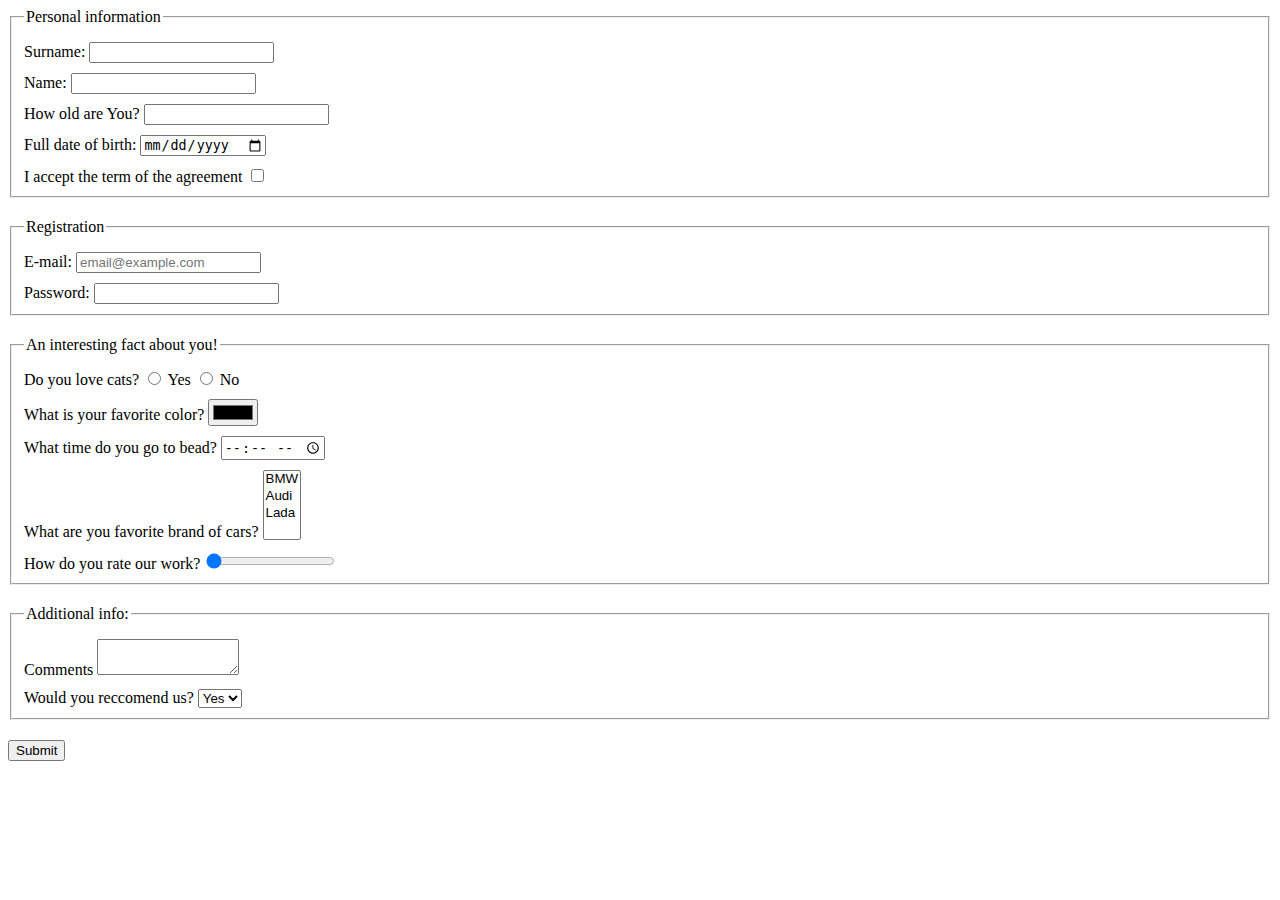
<file: index.html>
<!doctype html><html lang="en"><head><meta charset="UTF-8"><meta name="viewport" content="width=device-width, user-scalable=no, initial-scale=1.0, maximum-scale=1.0, minimum-scale=1.0"><meta http-equiv="X-UA-Compatible" content="ie=edge"><title>HTML Form</title><link rel="stylesheet" href="style.3c33631f.css"></head><body> <form action="https://mate-academy-form-lesson.herokuapp.com/create-application" method="get"> <fieldset class="border-field"> <legend>Personal information</legend> <label class="form-field"> Surname: <input type="text" name="surname" autocomplete="off"> </label> <label class="form-field"> Name: <input type="text" name="name" autocomplete="off"> </label> <label class="form-field"> How old are You? <input type="number" name="old" maxlength="2" autocomplete="off"> </label> <label class="form-field"> Full date of birth: <input type="date" name="date"> </label> <label class="form-field"> I accept the term of the agreement <input type="checkbox" name="terms" required> </label> </fieldset> <fieldset class="border-field"> <legend>Registration</legend> <label class="form-field"> E-mail: <input type="email" name="email" placeholder="email@example.com" autocomplete="off" required> </label> <label class="form-field"> Password: <input type="password" name="password" required minlength="5" autocomplete="off"> </label> </fieldset> <fieldset class="border-field"> <legend>An interesting fact about you!</legend> <div class="form-field">Do you love cats? <label> <input type="radio" name="Answer" value="y" autocomplete="off"> Yes </label> <label> <input type="radio" name="Answer" value="n" autocomplete="off"> No </label> </div> <label class="form-field"> What is your favorite color? <input type="color" name="color" value="#00000"> </label> <label class="form-field"> What time do you go to bead? <input type="time" name="time"> </label> <label class="form-field"> What are you favorite brand of cars? <select name="cars" multiple> <option value="BMW">BMW</option> <option value="Audi">Audi</option> <option value="Lada">Lada</option> </select> </label> <label class="form-field"> How do you rate our work? <input type="range" name="range" min="0" max="10" step="1" value="0"> </label> </fieldset> <fieldset class="border-field"> <legend>Additional info:</legend> <label class="form-field"> Comments <textarea name="comments" rows="2" cols="15" autocomplete="off">
          </textarea> </label> <label class="form-field"> Would you reccomend us? <select name="reccomend"> <option value="y">Yes</option> <option value="n">No</option> </select> </label> </fieldset> <button type="submit"> Submit </button> </form> <script type="text/javascript" src="main.5883b77c.js"></script> </body></html>
</file>
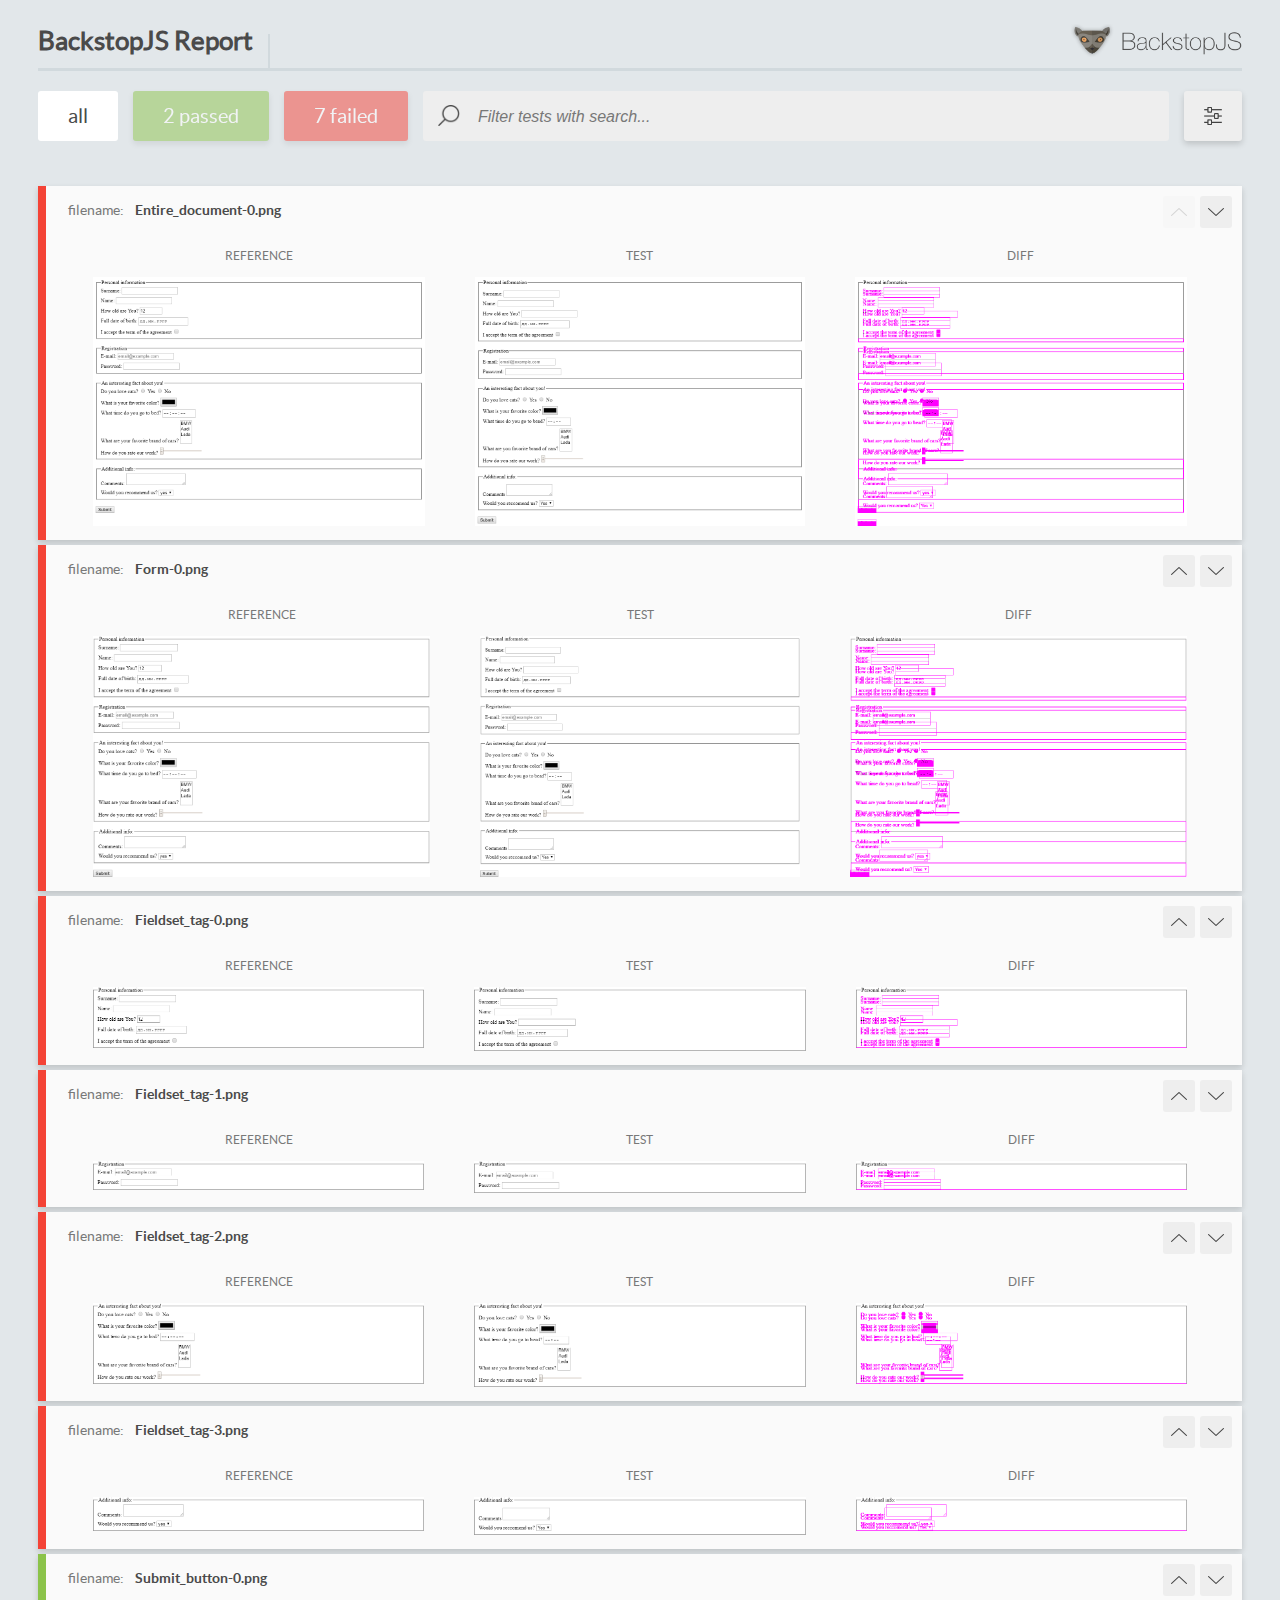
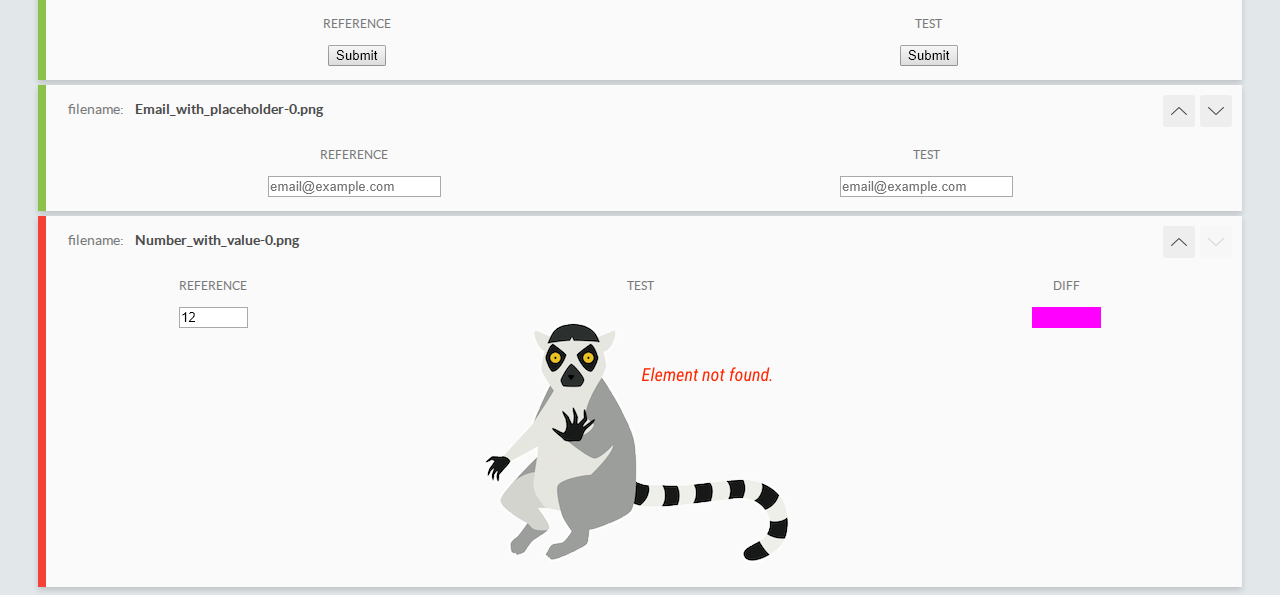
<file: report/html_report/index.html>
<!DOCTYPE html>
<html>
  <head>
    <meta charset="utf-8">
    <title>BackstopJS Report</title>

    <style>
      @font-face {
          font-family: 'latoregular';
          src: url('./assets/fonts/lato-regular-webfont.woff2') format('woff2'),
              url('./assets/fonts/lato-regular-webfont.woff') format('woff');
          font-weight: 400;
          font-style: normal;
      }
      @font-face {
          font-family: 'latobold';
          src: url('./assets/fonts/lato-bold-webfont.woff2') format('woff2'),
              url('./assets/fonts/lato-bold-webfont.woff') format('woff');
          font-weight: 700;
          font-style: normal;
      }

      .ReactModal__Body--open {
          overflow: hidden;
      }
      .ReactModal__Body--open .header {
        display: none;
      }

    </style>
  </head>
  <body style="background-color: #E2E7EA">
    <div id="root">

    </div>
    <script type="text/javascript">
      function report (report) { // eslint-disable-line no-unused-vars
        window.tests = report;
      }
    </script>
    <script type="text/javascript" src="config.js"></script>
    <script type="text/javascript" src="index_bundle.js"></script>
  </body>
</html>
</file>
<file: style.3c33631f.css>
.form-field{display:block;margin-top:10px}.border-field{margin-bottom:20px}
/*# sourceMappingURL=style.3c33631f.css.map */
</file>
